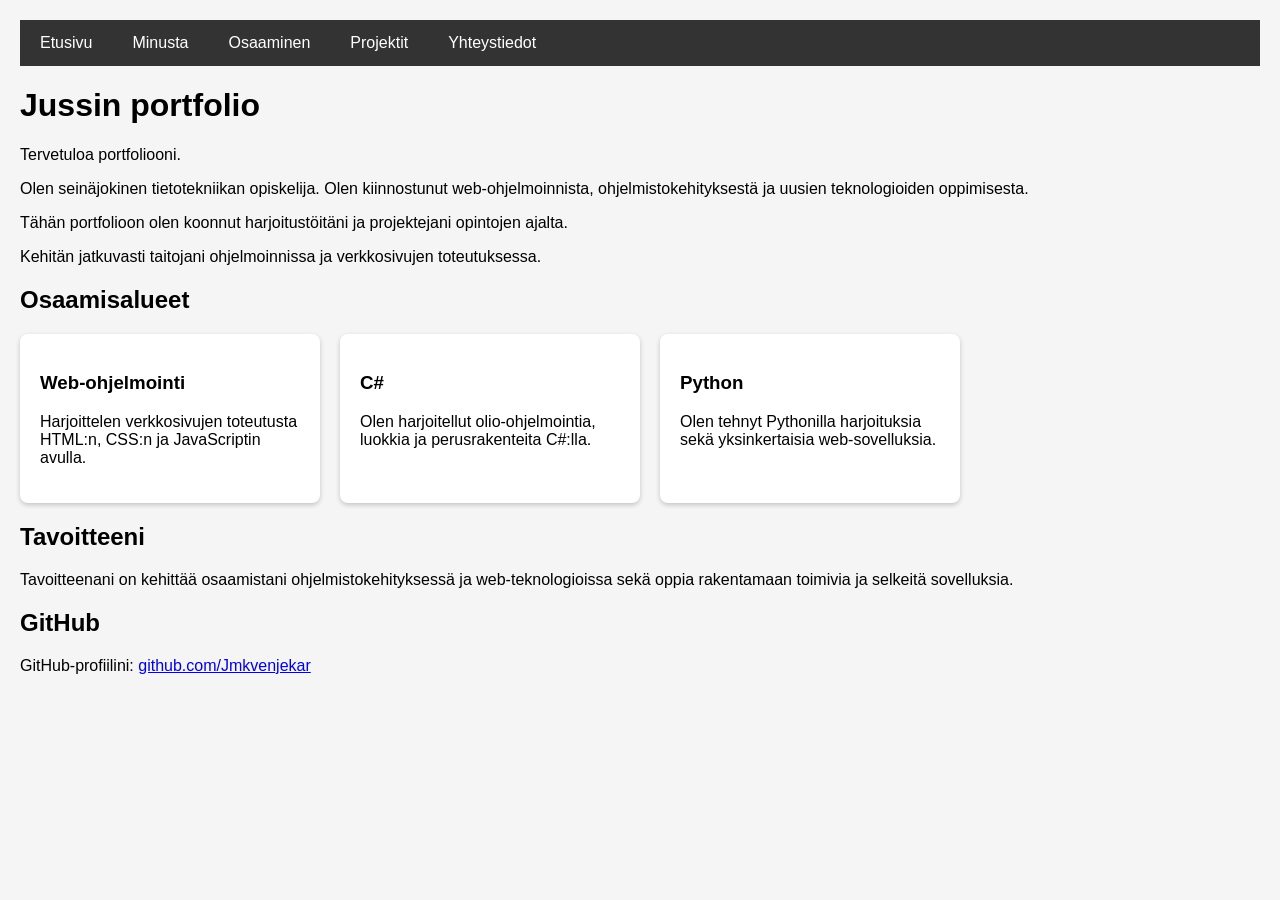
<file: index.html>
<!DOCTYPE html>
<html lang="fi">

<head>
    <meta charset="UTF-8">
    <meta name="viewport" content="width=device-width, initial-scale=1.0">

    <title>Jussin portfolio</title>

    <link rel="stylesheet" href="tyylit/tyyli.css">
</head>

<body>

    <!-- Navigaatio -->

    <div class="navbar">
        <a href="index.html">Etusivu</a>
        <a href="sivut/minusta.html">Minusta</a>
        <a href="sivut/osaaminen.html">Osaaminen</a>
        <a href="sivut/projektit.html">Projektit</a>
        <a href="sivut/yhteystiedot.html">Yhteystiedot</a>
    </div>

    <!-- Etusivu -->

    <h1>Jussin portfolio</h1>

    <p>Tervetuloa portfoliooni.</p>

    <p>
        Olen seinäjokinen tietotekniikan opiskelija.
        Olen kiinnostunut web-ohjelmoinnista, ohjelmistokehityksestä
        ja uusien teknologioiden oppimisesta.
    </p>

    <p>
        Tähän portfolioon olen koonnut harjoitustöitäni
        ja projektejani opintojen ajalta.
    </p>

    <p>
        Kehitän jatkuvasti taitojani ohjelmoinnissa
        ja verkkosivujen toteutuksessa.
    </p>

    <!-- Osaamisalueet -->

    <h2>Osaamisalueet</h2>

    <div class="projektit">

        <div class="kortti">
            <h3>Web-ohjelmointi</h3>

            <p>
                Harjoittelen verkkosivujen toteutusta
                HTML:n, CSS:n ja JavaScriptin avulla.
            </p>
        </div>

        <div class="kortti">
            <h3>C#</h3>

            <p>
                Olen harjoitellut olio-ohjelmointia,
                luokkia ja perusrakenteita C#:lla.
            </p>
        </div>

        <div class="kortti">
            <h3>Python</h3>

            <p>
                Olen tehnyt Pythonilla harjoituksia
                sekä yksinkertaisia web-sovelluksia.
            </p>
        </div>

    </div>

    <!-- Tavoitteet -->

    <h2>Tavoitteeni</h2>

    <p>
        Tavoitteenani on kehittää osaamistani ohjelmistokehityksessä
        ja web-teknologioissa sekä oppia rakentamaan toimivia
        ja selkeitä sovelluksia.
    </p>

    <!-- GitHub -->

    <h2>GitHub</h2>

    <p>
        GitHub-profiilini:
        <a href="https://github.com/Jmkvenjekar" target="_blank">
            github.com/Jmkvenjekar
        </a>
    </p>
    
</body>

</html>
</file>
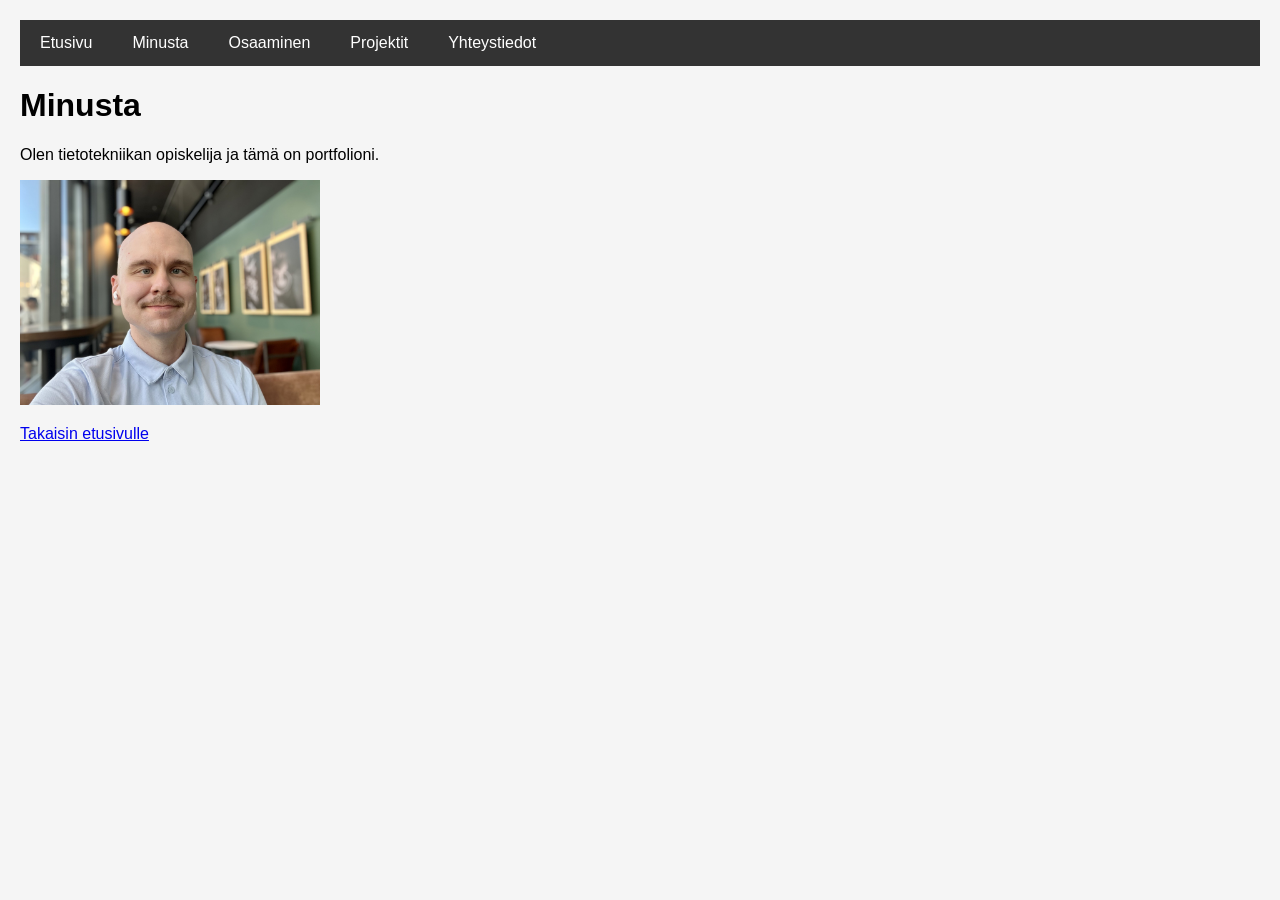
<file: sivut/minusta.html>
<!DOCTYPE html>
<html lang="fi">
<head>
    <meta charset="UTF-8">
    <meta name="viewport" content="width=device-width, initial-scale=1.0">
    <title>Minusta</title>
    <link rel="stylesheet" href="../tyylit/tyyli.css">
</head>
<body>
<div class="navbar">
    <a href="../index.html">Etusivu</a>
    <a href="minusta.html">Minusta</a>
    <a href="osaaminen.html">Osaaminen</a>
    <a href="projektit.html">Projektit</a>
    <a href="yhteystiedot.html">Yhteystiedot</a>
</div>
    <h1>Minusta</h1>

    <p>Olen tietotekniikan opiskelija ja tämä on portfolioni.</p>

    <img src="../media/oma-kuva.jpg" alt="Oma kuva" width="300">

    <p><a href="../index.html">Takaisin etusivulle</a></p>

</body>
</html>
</file>
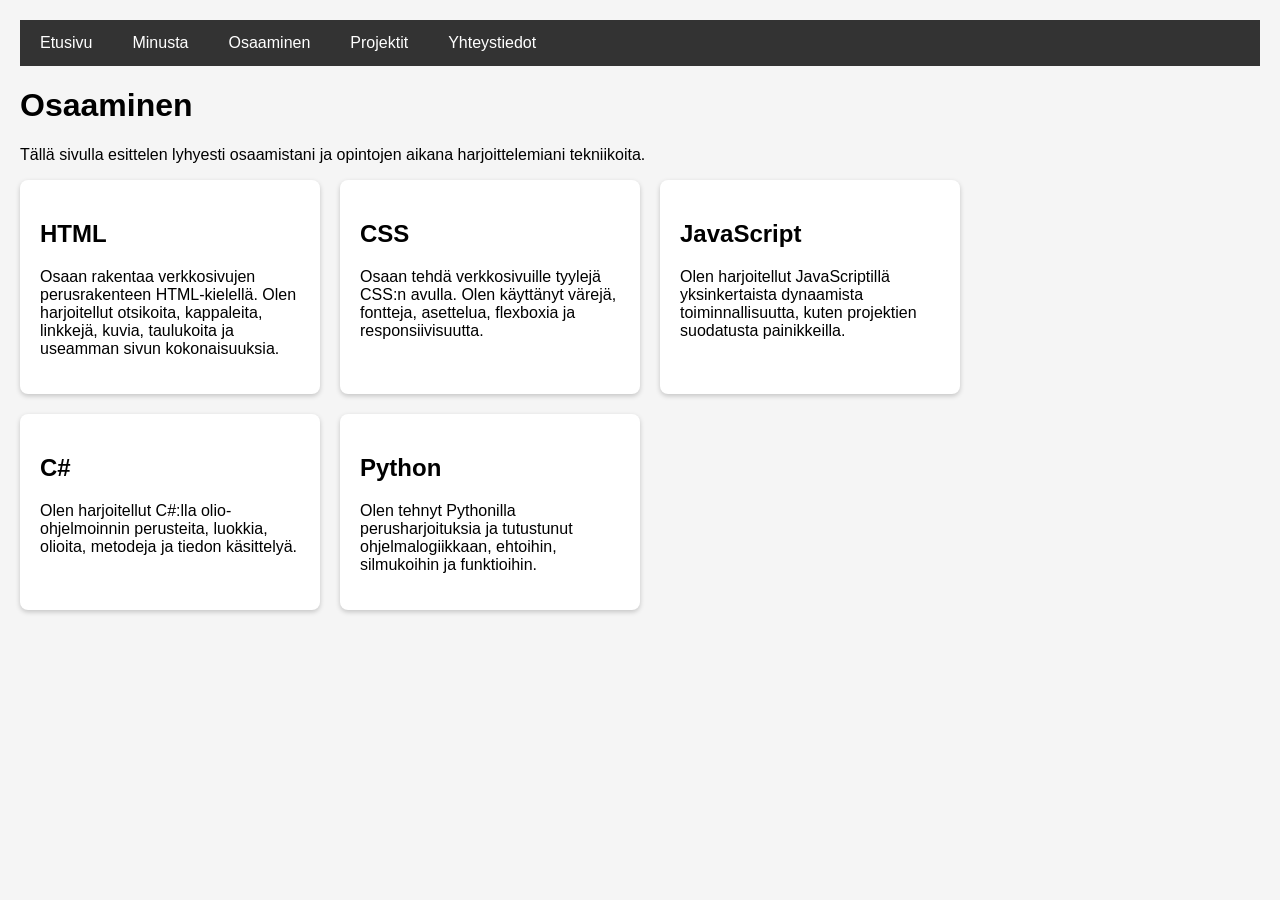
<file: sivut/osaaminen.html>
<!DOCTYPE html>
<html lang="fi">

<head>
    <meta charset="UTF-8">
    <meta name="viewport" content="width=device-width, initial-scale=1.0">
    <title>Osaaminen</title>
    <link rel="stylesheet" href="../tyylit/tyyli.css">
</head>

<body>

    <div class="navbar">
        <a href="../index.html">Etusivu</a>
        <a href="minusta.html">Minusta</a>
        <a href="osaaminen.html">Osaaminen</a>
        <a href="projektit.html">Projektit</a>
        <a href="yhteystiedot.html">Yhteystiedot</a>
    </div>

    <h1>Osaaminen</h1>

    <p>
        Tällä sivulla esittelen lyhyesti osaamistani ja opintojen aikana
        harjoittelemiani tekniikoita.
    </p>

    <div class="projektit">

        <div class="kortti">
            <h2>HTML</h2>
            <p>
                Osaan rakentaa verkkosivujen perusrakenteen HTML-kielellä.
                Olen harjoitellut otsikoita, kappaleita, linkkejä, kuvia,
                taulukoita ja useamman sivun kokonaisuuksia.
            </p>
        </div>

        <div class="kortti">
            <h2>CSS</h2>
            <p>
                Osaan tehdä verkkosivuille tyylejä CSS:n avulla. Olen käyttänyt
                värejä, fontteja, asettelua, flexboxia ja responsiivisuutta.
            </p>
        </div>

        <div class="kortti">
            <h2>JavaScript</h2>
            <p>
                Olen harjoitellut JavaScriptillä yksinkertaista dynaamista
                toiminnallisuutta, kuten projektien suodatusta painikkeilla.
            </p>
        </div>

        <div class="kortti">
            <h2>C#</h2>
            <p>
                Olen harjoitellut C#:lla olio-ohjelmoinnin perusteita,
                luokkia, olioita, metodeja ja tiedon käsittelyä.
            </p>
        </div>

        <div class="kortti">
            <h2>Python</h2>
            <p>
                Olen tehnyt Pythonilla perusharjoituksia ja tutustunut
                ohjelmalogiikkaan, ehtoihin, silmukoihin ja funktioihin.
            </p>
        </div>

    </div>

</body>

</html>
</file>
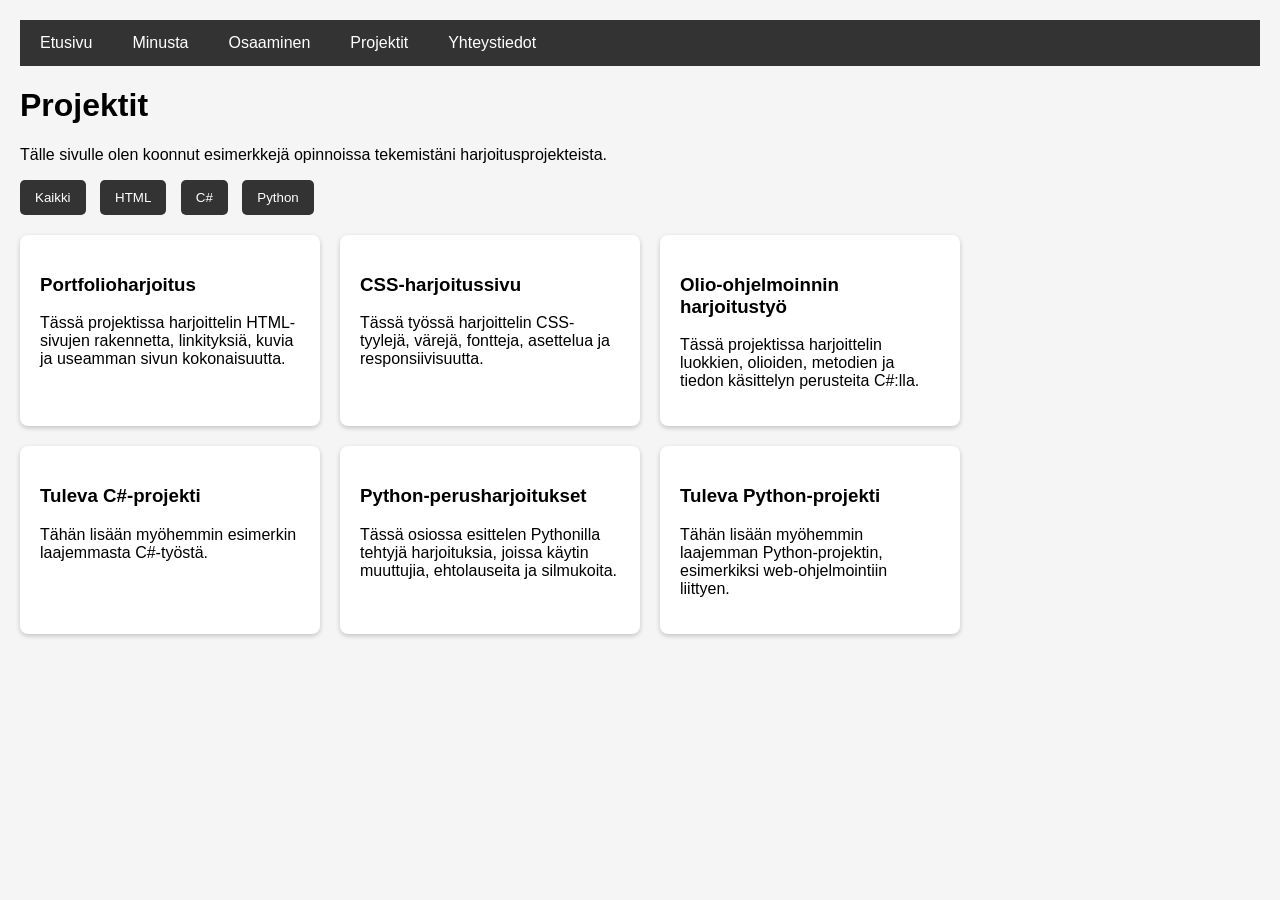
<file: sivut/projektit.html>
<!DOCTYPE html>
<html lang="fi">
<head>
    <meta charset="UTF-8">
    <meta name="viewport" content="width=device-width, initial-scale=1.0">
    <title>Projektit</title>

    <link rel="stylesheet" href="../tyylit/tyyli.css">
</head>

<body>

<div class="navbar">
    <a href="../index.html">Etusivu</a>
    <a href="minusta.html">Minusta</a>
    <a href="osaaminen.html">Osaaminen</a>
    <a href="projektit.html">Projektit</a>
    <a href="yhteystiedot.html">Yhteystiedot</a>
</div>

    <h1>Projektit</h1>

    <p>
        Tälle sivulle olen koonnut esimerkkejä opinnoissa tekemistäni
        harjoitusprojekteista.
    </p>

    <div class="suodatus">
        <button onclick="suodata('kaikki')">Kaikki</button>
        <button onclick="suodata('html')">HTML</button>
        <button onclick="suodata('csharp')">C#</button>
        <button onclick="suodata('python')">Python</button>
    </div>

    <div class="projektit">

        <div class="kortti html">
            <h3>Portfolioharjoitus</h3>
            <p>
                Tässä projektissa harjoittelin HTML-sivujen rakennetta,
                linkityksiä, kuvia ja useamman sivun kokonaisuutta.
            </p>
        </div>

        <div class="kortti html">
            <h3>CSS-harjoitussivu</h3>
            <p>
                Tässä työssä harjoittelin CSS-tyylejä, värejä,
                fontteja, asettelua ja responsiivisuutta.
            </p>
        </div>

        <div class="kortti csharp">
            <h3>Olio-ohjelmoinnin harjoitustyö</h3>
            <p>
                Tässä projektissa harjoittelin luokkien, olioiden,
                metodien ja tiedon käsittelyn perusteita C#:lla.
            </p>
        </div>

        <div class="kortti csharp">
            <h3>Tuleva C#-projekti</h3>
            <p>
                Tähän lisään myöhemmin esimerkin laajemmasta C#-työstä.
            </p>
        </div>

        <div class="kortti python">
            <h3>Python-perusharjoitukset</h3>
            <p>
                Tässä osiossa esittelen Pythonilla tehtyjä harjoituksia,
                joissa käytin muuttujia, ehtolauseita ja silmukoita.
            </p>
        </div>

        <div class="kortti python">
            <h3>Tuleva Python-projekti</h3>
            <p>
                Tähän lisään myöhemmin laajemman Python-projektin,
                esimerkiksi web-ohjelmointiin liittyen.
            </p>
        </div>

    </div>

    <script src="../tyylit/js/script.js"></script>

</body>
</html>
</file>
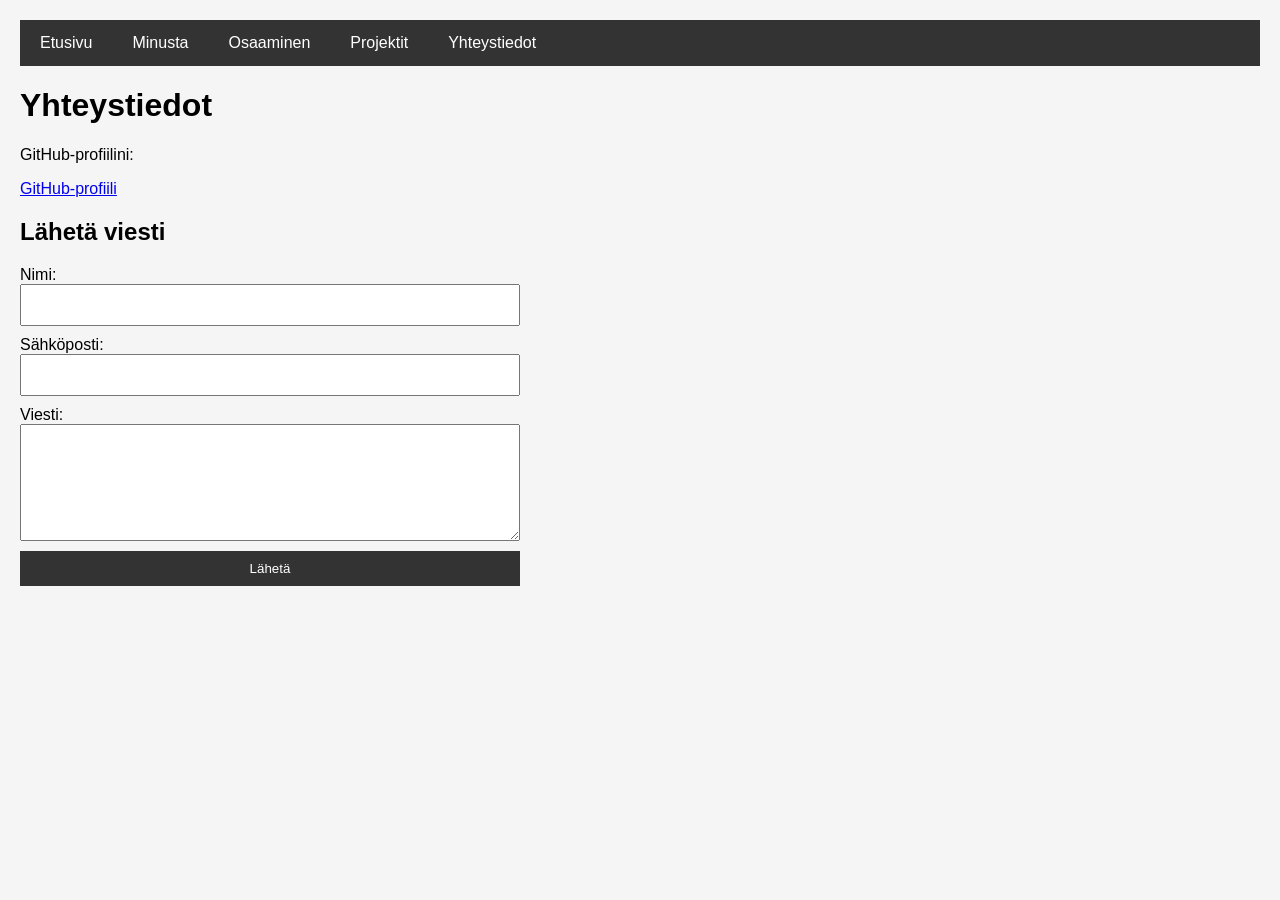
<file: sivut/yhteystiedot.html>
<!DOCTYPE html>
<html lang="fi">
<head>
    <meta charset="UTF-8">
    <meta name="viewport" content="width=device-width, initial-scale=1.0">
    <title>Yhteystiedot</title>
    <link rel="stylesheet" href="../tyylit/tyyli.css">
</head>
<body>

<div class="navbar">
    <a href="../index.html">Etusivu</a>
    <a href="minusta.html">Minusta</a>
    <a href="osaaminen.html">Osaaminen</a>
    <a href="projektit.html">Projektit</a>
    <a href="yhteystiedot.html">Yhteystiedot</a>
</div>

<h1>Yhteystiedot</h1>

<p>GitHub-profiilini:</p>
<a href="https://github.com/Jmkvenjekar" target="_blank">
    GitHub-profiili
</a>

<h2>Lähetä viesti</h2>

<form class="lomake">
    <label>Nimi:</label>
    <input type="text" name="nimi" required>

    <label>Sähköposti:</label>
    <input type="email" name="email" required>

    <label>Viesti:</label>
    <textarea name="viesti" rows="5" required></textarea>

    <button type="submit">Lähetä</button>
</form>

</body>
</html>
</file>
<file: tyylit/tyyli.css>
body {
    background-color: #f5f5f5;
    font-family: Verdana, sans-serif;
    margin: 0;
    padding: 20px;
}

* {
    box-sizing: border-box;
}

.navbar {
    display: flex;
    background-color: #333;
    flex-wrap: wrap;
}

.navbar a {
    color: white;
    padding: 14px 20px;
    text-decoration: none;
}

.navbar a:hover {
    background-color: #ddd;
    color: black;
}

.projektit {
    display: flex;
    gap: 20px;
    flex-wrap: wrap;
}

.kortti {
    background-color: white;
    padding: 20px;
    border-radius: 8px;
    width: 300px;
    max-width: 100%;
    box-shadow: 0 2px 5px rgba(0,0,0,0.2);
}

.lomake {
    display: flex;
    flex-direction: column;
    max-width: 500px;
    width: 100%;
}

.lomake input,
.lomake textarea {
    margin-bottom: 10px;
    padding: 10px;
    font-size: 16px;
    width: 100%;
}

.lomake button {
    padding: 10px;
    background-color: #333;
    color: white;
    border: none;
    cursor: pointer;
}

.lomake button:hover {
    background-color: #555;
}

img {
    max-width: 100%;
    height: auto;
}

.suodatus {
    margin-bottom: 20px;
}

.suodatus button {
    padding: 10px 15px;
    margin-right: 10px;
    border: none;
    background-color: #333;
    color: white;
    cursor: pointer;
    border-radius: 5px;
}

.suodatus button:hover {
    background-color: #555;
}

@media (max-width: 800px) {

    .navbar {
        flex-direction: column;
    }

    .projektit {
        flex-direction: column;
    }

    body {
        padding: 10px;
    }
}
</file>
